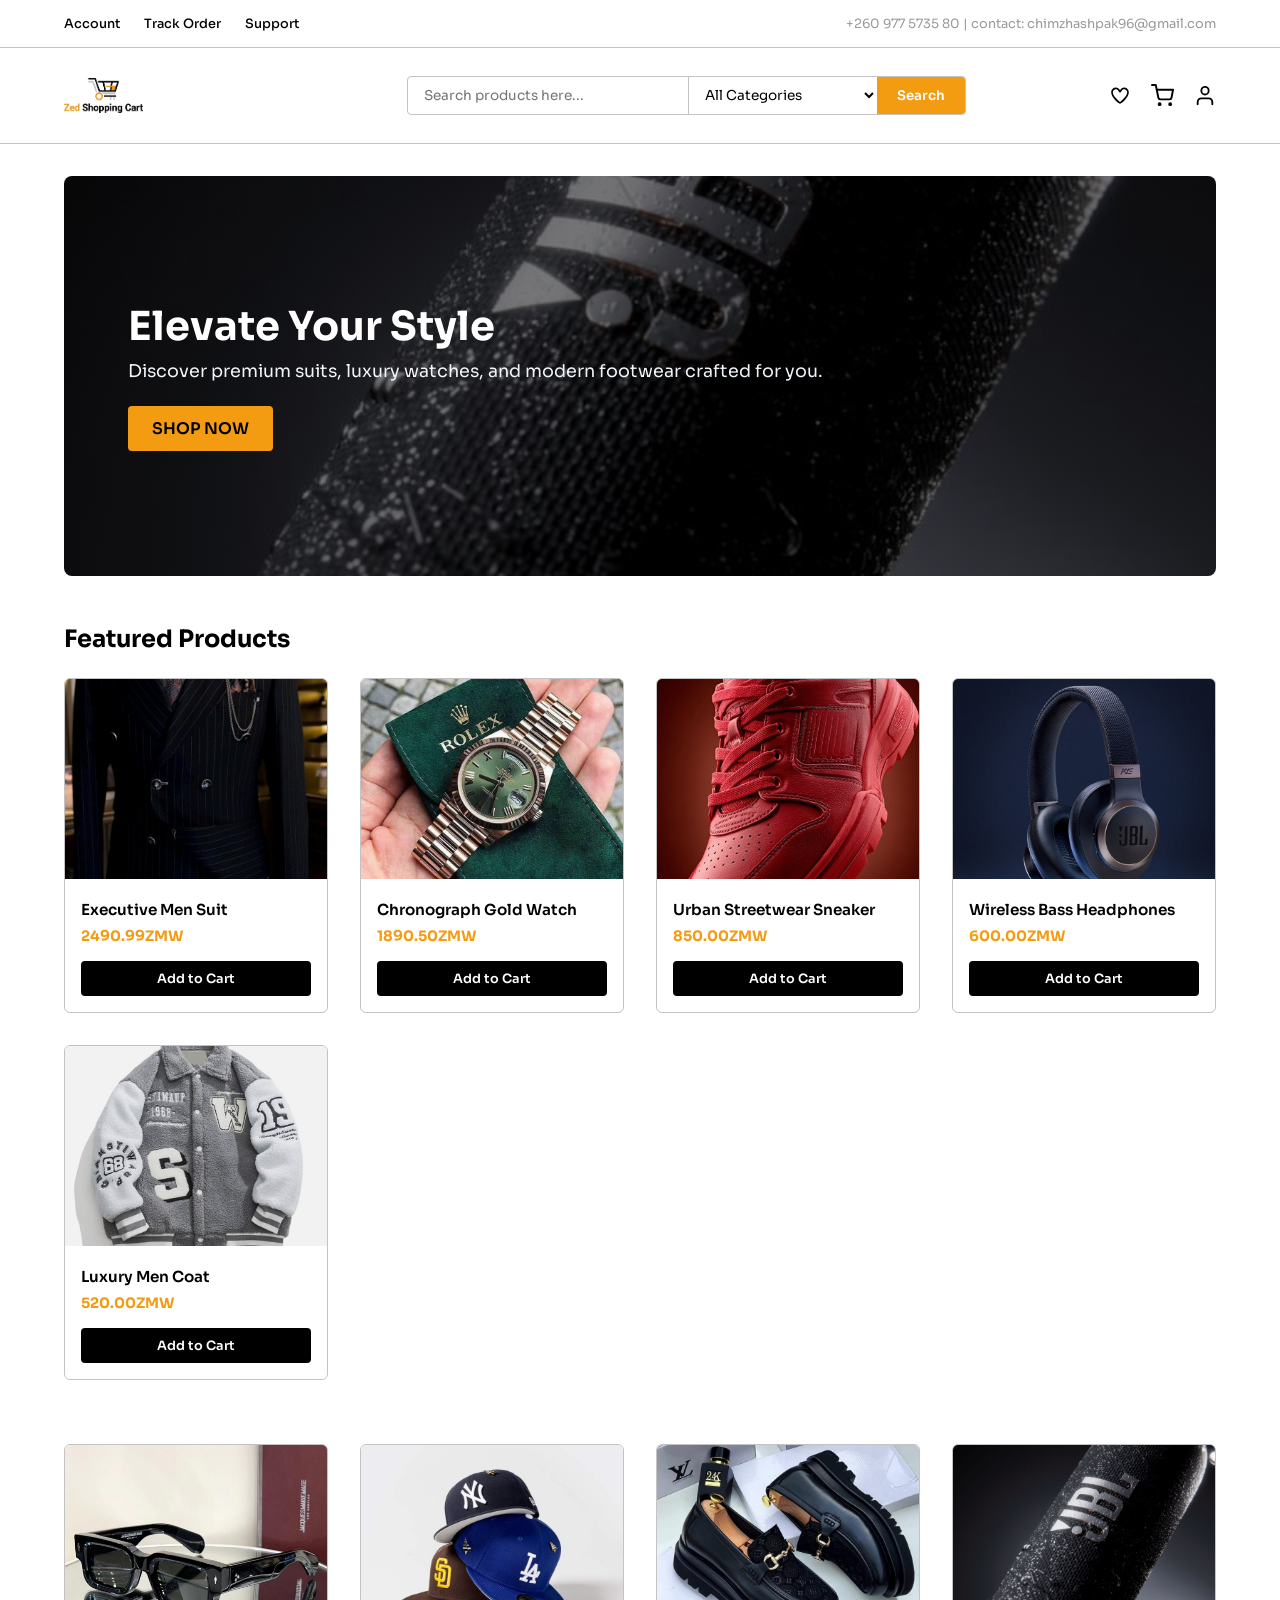
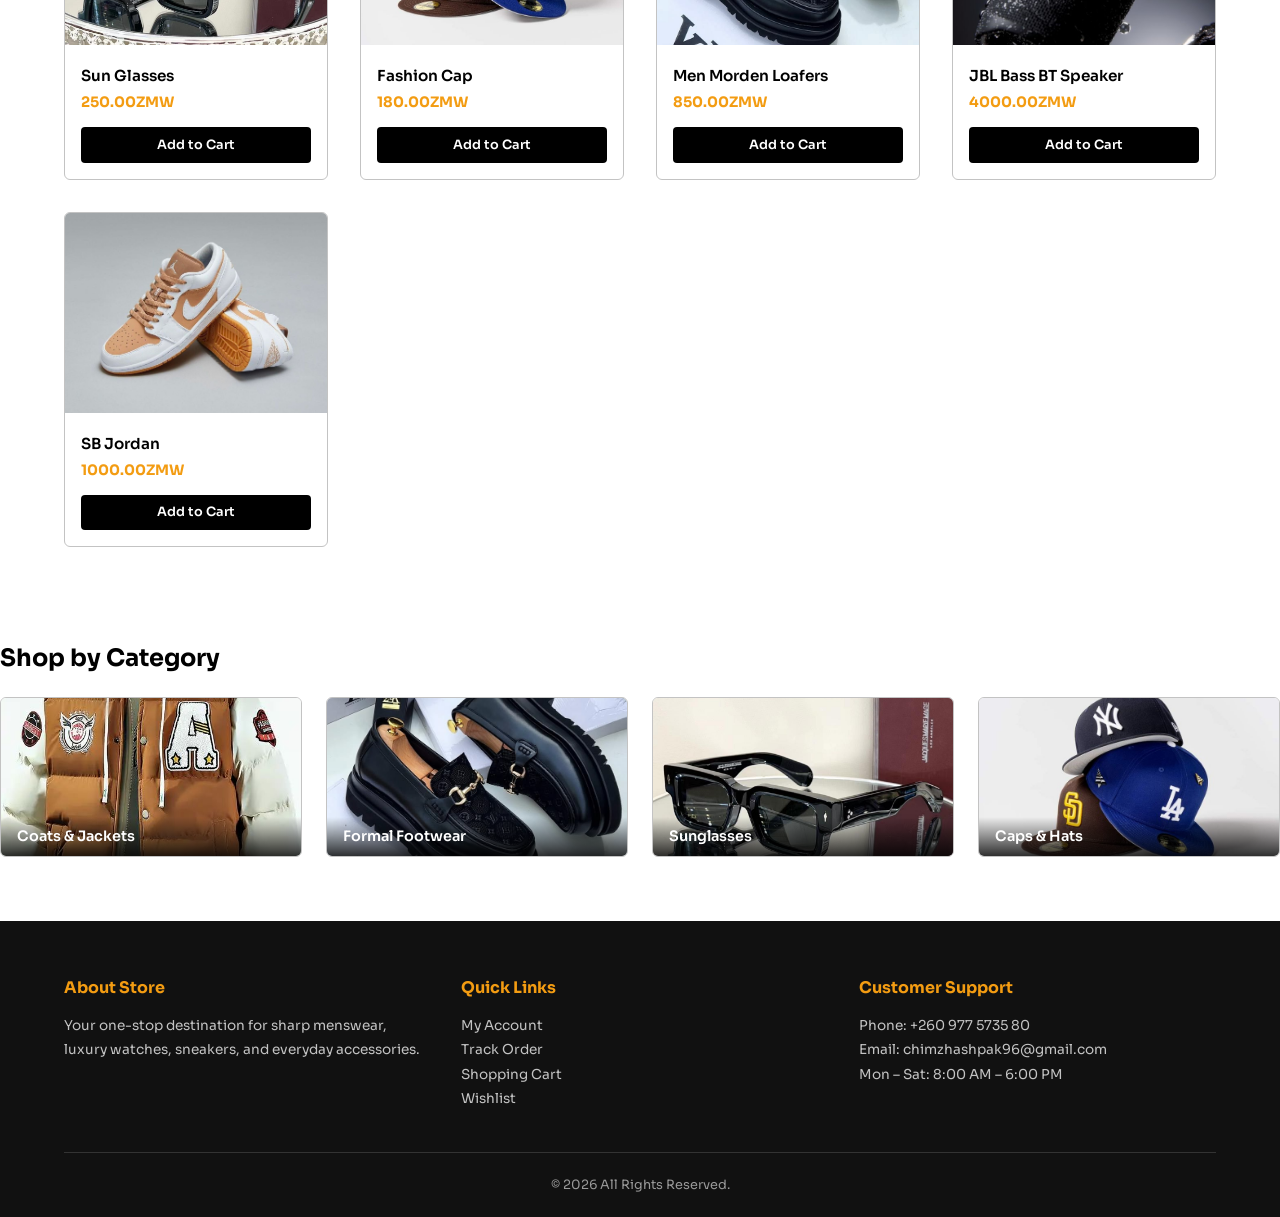
<file: index.html>
<!DOCTYPE html>
<html lang="en">
<head>
    <meta charset="UTF-8">
    <meta name="viewport" content="width=device-width, initial-scale=1.0">
    <link rel="stylesheet" href="styles/styles.css">
    <link rel="stylesheet" href="styles/header.css">
    <link rel="stylesheet" href="styles/variables.css">
    <title>zed | Shopping Cart</title>
</head>
<body>
    <header>
        <!-- Top Utility Bar -->
        <div class="top">
            <div class="left">
                <a href="#">Account</a>
                <a href="#">Track Order</a>
                <a href="#">Support</a>
            </div>
            <div class="right">
                +260 977 5735 80 | contact: chimzhashpak96@gmail.com
            </div>
        </div>

        
        <div class="mid">
            <div class="logo">
                <a href="index.php">
                    <img class="logo" src="styles/img/Code_Generated_Image.png" alt="Logo">
                </a>
            </div>

            <div class="search">
                <input type="text" placeholder="Search products here...">
                <select>
                    <option value="all">All Categories</option>
                    <option value="suiting">Suits & Formal</option>
                    <option value="footwear">Footwear & Sneakers</option>
                    <option value="accessories">Watches & Audio</option>
                </select>
                <button type="button">Search</button>
            </div>

            <div class="buttons">
                <img src="styles/img/heart-regular-full.svg" alt="Wishlist">
                <img src="styles/img/shopping-cart.svg" alt="Cart" class="icon">
                <img src="styles/img/user.svg" alt="User Account">
            </div>
        </div>
    </header>

<!-- Main Content Area -->
    <main class="main-container">
        
        <!-- Hero Section -->
        <section class="hero-banner">
            <h1>Elevate Your Style</h1>
            <p>Discover premium suits, luxury watches, and modern footwear crafted for you.</p>
            <a href="#shop" class="hero-btn">Shop Now</a>
        </section>

        <!-- Featured Products Section -->
        <section id="shop">
            <h2 class="section-title">Featured Products</h2>
            
            <div class="product-grid">
                
                <!-- Product 1 -->
                <div class="product-card">
                    <img src="styles/img/men suit.jpg" alt="Classic Men Suit" class="product-image">
                    <div class="product-info">
                        <h3 class="product-name">Executive Men Suit</h3>
                        <div class="product-price">2490.99ZMW</div>
                        <button class="add-to-cart-btn">Add to Cart</button>
                    </div>
                </div>

                <!-- Product 2 -->
                <div class="product-card">
                    <img src="styles/img/rolex watch.jpg" alt="Luxury Watch" class="product-image">
                    <div class="product-info">
                        <h3 class="product-name">Chronograph Gold Watch</h3>
                        <div class="product-price">1890.50ZMW</div>
                        <button class="add-to-cart-btn">Add to Cart</button>
                    </div>
                </div>

                <!-- Product 3 -->
                <div class="product-card">
                    <img src="styles/img/sneaker.jpg" alt="Sneaker" class="product-image">
                    <div class="product-info">
                        <h3 class="product-name">Urban Streetwear Sneaker</h3>
                        <div class="product-price">850.00ZMW</div>
                        <button class="add-to-cart-btn">Add to Cart</button>
                    </div>
                </div>

                <!-- Product 4 -->
                <div class="product-card">
                    <img src="styles/img/jlb headphones.jpg" alt="Headphones" class="product-image">
                    <div class="product-info">
                        <h3 class="product-name">Wireless Bass Headphones</h3>
                        <div class="product-price">600.00ZMW</div>
                        <button class="add-to-cart-btn">Add to Cart</button>
                    </div>
                </div>

                                <!-- Product 5 -->
                <div class="product-card">
                    <img src="styles/img/coat2.jpg" alt="Headphones" class="product-image">
                    <div class="product-info">
                        <h3 class="product-name">Luxury Men Coat</h3>
                        <div class="product-price">520.00ZMW</div>
                        <button class="add-to-cart-btn">Add to Cart</button>
                    </div>
                </div>

            </div>
                        <div class="product-grid">
                
                <!-- Product 6 -->
                <div class="product-card">
                    <img src="styles/img/sun glasses.jpg" alt="Classic Men Suit" class="product-image">
                    <div class="product-info">
                        <h3 class="product-name">Sun Glasses</h3>
                        <div class="product-price">250.00ZMW</div>
                        <button class="add-to-cart-btn">Add to Cart</button>
                    </div>
                </div>

                <!-- Product 7 -->
                <div class="product-card">
                    <img src="styles/img/cap.jpg" alt="Luxury Watch" class="product-image">
                    <div class="product-info">
                        <h3 class="product-name">Fashion Cap</h3>
                        <div class="product-price">180.00ZMW</div>
                        <button class="add-to-cart-btn">Add to Cart</button>
                    </div>
                </div>

                <!-- Product 8 -->
                <div class="product-card">
                    <img src="styles/img/loafers.jpg" alt="Sneaker" class="product-image">
                    <div class="product-info">
                        <h3 class="product-name">Men Morden Loafers</h3>
                        <div class="product-price">850.00ZMW</div>
                        <button class="add-to-cart-btn">Add to Cart</button>
                    </div>
                </div>

                <!-- Product 9 -->
                <div class="product-card">
                    <img src="styles/img/Nexvora7.jpg" alt="Headphones" class="product-image">
                    <div class="product-info">
                        <h3 class="product-name">JBL Bass BT Speaker</h3>
                        <div class="product-price">4000.00ZMW</div>
                        <button class="add-to-cart-btn">Add to Cart</button>
                    </div>
                </div>

                                <!-- Product 10 -->
                <div class="product-card">
                    <img src="styles/img/sb jordan.jpg" alt="Headphones" class="product-image">
                    <div class="product-info">
                        <h3 class="product-name">SB Jordan</h3>
                        <div class="product-price">1000.00ZMW</div>
                        <button class="add-to-cart-btn">Add to Cart</button>
                    </div>
                </div>

            </div>
        </section>

    </main>
</body>

        <section>
            <h2 class="section-title">Shop by Category</h2>
            <div class="category-grid">
                
                <a href="#" class="category-card">
                    <img src="styles/img/coat.jpg" alt="Coats & Jackets">
                    <span class="category-label">Coats & Jackets</span>
                </a>

                <a href="#" class="category-card">
                    <img src="styles/img/loafers.jpg" alt="Formal Footwear">
                    <span class="category-label">Formal Footwear</span>
                </a>

                <a href="#" class="category-card">
                    <img src="styles/img/sun glasses.jpg" alt="Eyewear">
                    <span class="category-label">Sunglasses</span>
                </a>

                <a href="#" class="category-card">
                    <img src="styles/img/cap.jpg" alt="Headwear">
                    <span class="category-label">Caps & Hats</span>
                </a>

            </div>
        </section>

    </main>


    <footer>
        <div class="footer-grid">
            <div class="footer-col">
                <h4>About Store</h4>
                <p>Your one-stop destination for sharp menswear, luxury watches, sneakers, and everyday accessories.</p>
            </div>

            <div class="footer-col">
                <h4>Quick Links</h4>
                <a href="#">My Account</a>
                <a href="#">Track Order</a>
                <a href="#">Shopping Cart</a>
                <a href="#">Wishlist</a>
            </div>

            <div class="footer-col">
                <h4>Customer Support</h4>
                <p>Phone: +260 977 5735 80</p>
                <a href="mailto:chimzhashpak96@gmail.com">Email: chimzhashpak96@gmail.com</a>
                <p>Mon – Sat: 8:00 AM – 6:00 PM</p>
            </div>
        </div>

        <div class="footer-bottom">
            © 2026 All Rights Reserved.
        </div>
    </footer>
</html>
</file>
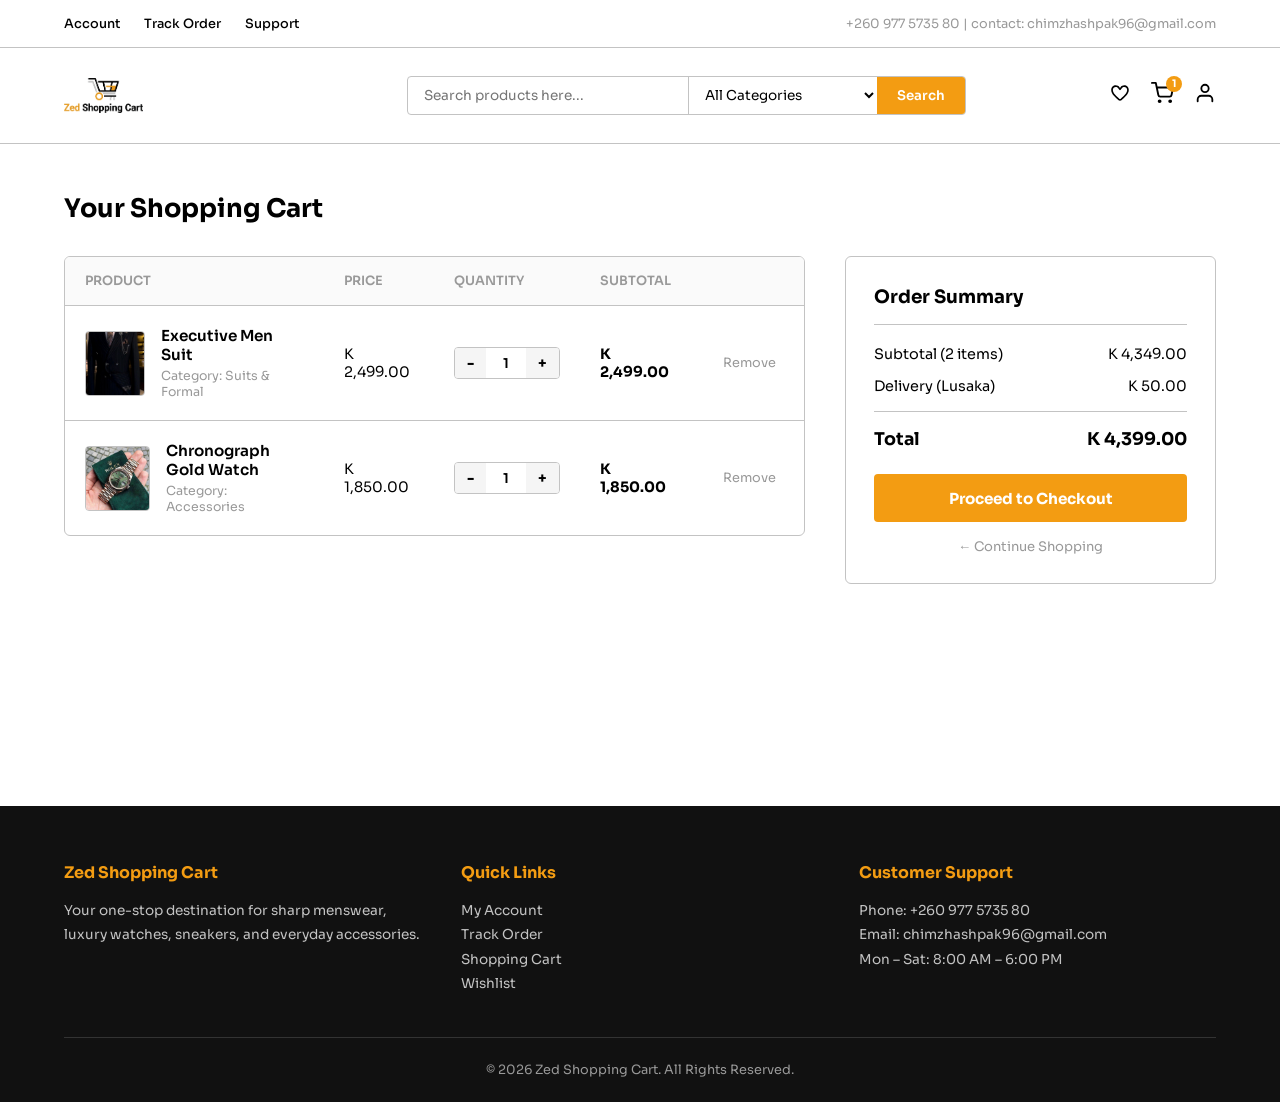
<file: cart.html>
<!DOCTYPE html>
<html lang="en">
<head>
    <meta charset="UTF-8">
    <meta name="viewport" content="width=device-width, initial-scale=1.0">
    <link rel="stylesheet" href="styles/styles.css">
    <link rel="stylesheet" href="styles/header.css">
    <link rel="stylesheet" href="styles/variables.css">
    <title>Your Cart | Zed Shopping Cart</title>
</head>
<body>
    <!-- Header (Same as index.html — ready to extract into header.php later) -->
    <header>
        <div class="top">
            <div class="left">
                <a href="#">Account</a>
                <a href="#">Track Order</a>
                <a href="#">Support</a>
            </div>
            <div class="right">
                +260 977 5735 80 | contact: chimzhashpak96@gmail.com
            </div>
        </div>

        <div class="mid">
            <div class="logo">
                <a href="index.html">
                    <img src="styles/img/Code_Generated_Image.png" class="logo" alt="Zed Shopping Cart Logo">
                </a>
            </div>

            <div class="search">
                <input type="text" placeholder="Search products here...">
                <select>
                    <option value="all">All Categories</option>
                    <option value="suiting">Suits & Formal</option>
                    <option value="footwear">Footwear & Sneakers</option>
                    <option value="accessories">Watches & Audio</option>
                </select>
                <button type="button">Search</button>
            </div>

            <div class="buttons">
                <a href="#"><img src="styles/img/heart-regular-full.svg" alt="Wishlist"></a>
                <a href="cart.html" class="icon"><img src="styles/img/shopping-cart.svg" alt="Cart"></a>
                <a href="#"><img src="styles/img/user.svg" alt="User Account"></a>
            </div>
        </div>
    </header>

    <!-- Main Cart Content -->
    <main class="cart-container">
        <h1 class="cart-title">Your Shopping Cart</h1>

        <div class="cart-layout">
            
            <!-- Left: Cart Items Table (Ready for PHP foreach loop) -->
            <div class="cart-items">
                <table class="cart-table">
                    <thead>
                        <tr>
                            <th>Product</th>
                            <th>Price</th>
                            <th>Quantity</th>
                            <th>Subtotal</th>
                            <th></th>
                        </tr>
                    </thead>
                    <tbody>
                        <!-- Sample Item 1 -->
                        <tr>
                            <td>
                                <div class="cart-product">
                                    <img src="styles/img/men suit.jpg" alt="Executive Men Suit">
                                    <div>
                                        <div class="cart-product-name">Executive Men Suit</div>
                                        <div class="cart-product-meta">Category: Suits & Formal</div>
                                    </div>
                                </div>
                            </td>
                            <td>K 2,499.00</td>
                            <td>
                                <div class="qty-control">
                                    <button type="button">-</button>
                                    <input type="text" value="1" readonly>
                                    <button type="button">+</button>
                                </div>
                            </td>
                            <td><strong>K 2,499.00</strong></td>
                            <td>
                                <button type="button" class="remove-btn">Remove</button>
                            </td>
                        </tr>

                        <!-- Sample Item 2 -->
                        <tr>
                            <td>
                                <div class="cart-product">
                                    <img src="styles/img/rolex watch.jpg" alt="Chronograph Gold Watch">
                                    <div>
                                        <div class="cart-product-name">Chronograph Gold Watch</div>
                                        <div class="cart-product-meta">Category: Accessories</div>
                                    </div>
                                </div>
                            </td>
                            <td>K 1,850.00</td>
                            <td>
                                <div class="qty-control">
                                    <button type="button">-</button>
                                    <input type="text" value="1" readonly>
                                    <button type="button">+</button>
                                </div>
                            </td>
                            <td><strong>K 1,850.00</strong></td>
                            <td>
                                <button type="button" class="remove-btn">Remove</button>
                            </td>
                        </tr>
                    </tbody>
                </table>
            </div>

            <!-- Right: Order Summary Box -->
            <aside class="order-summary">
                <h3>Order Summary</h3>

                <div class="summary-row">
                    <span>Subtotal (2 items)</span>
                    <span>K 4,349.00</span>
                </div>

                <div class="summary-row muted">
                    <span>Delivery (Lusaka)</span>
                    <span>K 50.00</span>
                </div>

                <div class="summary-total">
                    <span>Total</span>
                    <span>K 4,399.00</span>
                </div>

                <a href="#" class="checkout-btn">Proceed to Checkout</a>
                <a href="index.html" class="continue-link">← Continue Shopping</a>
            </aside>

        </div>
    </main>

    <!-- Footer (Same as index.html — ready to extract into footer.php later) -->
    <footer>
        <div class="footer-grid">
            <div class="footer-col">
                <h4>Zed Shopping Cart</h4>
                <p>Your one-stop destination for sharp menswear, luxury watches, sneakers, and everyday accessories.</p>
            </div>

            <div class="footer-col">
                <h4>Quick Links</h4>
                <a href="#">My Account</a>
                <a href="#">Track Order</a>
                <a href="cart.html">Shopping Cart</a>
                <a href="#">Wishlist</a>
            </div>

            <div class="footer-col">
                <h4>Customer Support</h4>
                <p>Phone: +260 977 5735 80</p>
                <a href="mailto:chimzhashpak96@gmail.com">Email: chimzhashpak96@gmail.com</a>
                <p>Mon – Sat: 8:00 AM – 6:00 PM</p>
            </div>
        </div>

        <div class="footer-bottom">
            © 2026 Zed Shopping Cart. All Rights Reserved.
        </div>
    </footer>
</body>
</html>
</file>
<file: styles/styles.css>
@import url("https://fonts.googleapis.com/css2?family=Sora:wght@400;600;700&display=swap");
@import "variables.css";
@import "header.css";
@import "cart.css";


* {
    margin: 0;
    padding: 0;
    box-sizing: border-box;
    font-family: 'Sora', sans-serif;
    text-decoration: none;
    color: var(--color-text);
}

body {
    background-color: var(--color-bg);
}


input, select, textarea {
    border: none;
    outline: none;
    background-color: transparent;
    font-size: 0.85rem;
    color: var(--color-text);
}




.main-container {
    padding: 2rem var(--padding-x);
}


.hero-banner {
    background: linear-gradient(rgba(0,0,0,0.5), rgba(0,0,0,0.5)), url('img/Nexvora7.jpg') center/cover no-repeat;
    height: 400px;
    border-radius: 8px;
    display: flex;
    flex-direction: column;
    justify-content: center;
    align-items: flex-start;
    padding: 0 4rem;
    color: #ffffff;
    margin-bottom: 3rem;
}

.hero-banner h1 {
    font-size: 2.5rem;
    font-weight: 700;
    margin-bottom: 0.5rem;
    color: #ffffff;
}

.hero-banner p {
    font-size: 1.1rem;
    margin-bottom: 1.5rem;
    color: #f1f5f9;
}

.hero-btn {
    background-color: var(--color-primary);
    color: var(--color-text);
    padding: 0.75rem 1.5rem;
    font-weight: 600;
    border-radius: 4px;
    text-transform: uppercase;
    transition: background 0.2s;
}

.hero-btn:hover {
    background-color: var(--color-secondary);
}

/* Section Headings */
.section-title {
    font-size: 1.5rem;
    font-weight: 700;
    margin-bottom: 1.5rem;
    color: var(--color-text);
}

/* Product Grid Layout */
.product-grid {
    display: grid;
    grid-template-columns: repeat(auto-fill, minmax(220px, 1fr));
    gap: 2rem;
    margin-bottom: 4rem;
}

.product-card {
    background-color: var(--color-bg);
    border: 0.5px solid var(--color-gray-2);
    border-radius: 6px;
    overflow: hidden;
    transition: transform 0.2s ease, box-shadow 0.2s ease;
}

.product-card:hover {
    transform: translateY(-4px);
    box-shadow: 0 10px 20px rgba(0,0,0,0.05);
}

.product-image {
    width: 100%;
    height: 200px;
    object-fit: cover;
    background-color: #f8fafc;
}

.product-info {
    padding: 1rem;
}

.product-name {
    font-size: 0.95rem;
    font-weight: 600;
    margin-bottom: 0.5rem;
}

.product-price {
    font-size: 0.9rem;
    font-weight: 700;
    color: var(--color-primary);
    margin-bottom: 1rem;
}

.add-to-cart-btn {
    width: 100%;
    background-color: var(--color-text);
    color: #ffffff;
    border: none;
    padding: 0.6rem;
    font-size: 0.8rem;
    font-weight: 600;
    cursor: pointer;
    border-radius: 4px;
    transition: background 0.2s;
}

.add-to-cart-btn:hover {
    background-color: var(--color-primary);
    color: var(--color-text);
}


.category-grid {
    display: grid;
    grid-template-columns: repeat(auto-fit, minmax(180px, 1fr));
    gap: 1.5rem;
    margin-bottom: 4rem;
}

.category-card {
    position: relative;
    height: 160px;
    border-radius: 6px;
    overflow: hidden;
    border: 0.5px solid var(--color-gray-2);
    display: flex;
    align-items: flex-end;
    cursor: pointer;
}

.category-card img {
    position: absolute;
    inset: 0;
    width: 100%;
    height: 100%;
    object-fit: cover;
    transition: transform 0.3s ease;
}

.category-card:hover img {
    transform: scale(1.06);
}

.category-label {
    position: relative;
    z-index: 1;
    width: 100%;
    padding: 0.65rem 1rem;
    background: linear-gradient(transparent, rgba(0, 0, 0, 0.8));
    color: #ffffff;
    font-size: 0.9rem;
    font-weight: 600;
}

/* --- Site Footer --- */
footer {
    background-color: #111111;
    color: #ffffff;
    padding: 3.5rem var(--padding-x) 1.5rem;
    margin-top: 2rem;
}

.footer-grid {
    display: grid;
    grid-template-columns: repeat(auto-fit, minmax(200px, 1fr));
    gap: 2.5rem;
    padding-bottom: 2.5rem;
    border-bottom: 0.5px solid #333333;
}

.footer-col h4 {
    color: var(--color-primary);
    font-size: 1rem;
    margin-bottom: 1rem;
}

.footer-col p,
.footer-col a {
    color: var(--color-gray-2);
    font-size: 0.85rem;
    line-height: 1.8;
    display: block;
    transition: color 0.2s ease;
}

.footer-col a:hover {
    color: var(--color-primary);
}

.footer-bottom {
    text-align: center;
    padding-top: 1.5rem;
    font-size: 0.8rem;
    color: var(--color-gray-1);
}
</file>
<file: styles/header.css>
/**
 * ==========================================================================
 * HEADER.CSS
 * Layout for the site header, navigation, search bar, and action icons.
 * ==========================================================================
 */

header {
    width: 100%;
    background-color: var(--color-bg);
    position: sticky;
    top: 0;
    z-index: 1000;
}

/* Top utility bar (Account, Track Order, Support & Contact) */
header .top {
    width: 100%;
    display: flex;
    height: 3rem;
    justify-content: space-between;
    align-items: center;
    padding: 0 var(--padding-x); 
    border-bottom: 0.5px solid var(--color-gray-2);
}

header .top .left {
    display: flex;
    gap: 1.5rem;
    font-size: 0.8rem;
    font-weight: 500;
}

header .top .right {
    font-size: 0.8rem;
    color: var(--color-gray-1);
}

/* Middle main bar (Logo, Search box, Action icons) */
header .mid {
    display: flex;
    justify-content: space-between;
    width: 100%;
    height: 6rem;
    align-items: center;
    padding: 0 var(--padding-x);
    border-bottom: 0.5px solid var(--color-gray-2);
}

header .mid .logo {
    height: 2.2rem;
    display: flex;
    align-items: center;
}

header .mid .logo img {
    max-height: 100%;
    width: auto;
}

/* Search bar styling */
header .mid .search {
    display: flex;
    align-items: stretch;
    border: 1px solid var(--color-gray-2);
    border-radius: 4px;
    overflow: hidden;
    background-color: var(--color-bg);
}

header .mid .search input {
    padding: 0.6rem 1rem;
    font-size: 0.85rem;
    width: 280px;
}

header .mid .search select {
    border-left: 1px solid var(--color-gray-2);
    padding: 0 0.75rem;
    font-size: 0.85rem;
    cursor: pointer;
}

header .mid .search button {
    border: none;
    background-color: var(--color-primary);
    color: #fff;
    padding: 0 1.25rem;
    font-weight: 600;
    cursor: pointer;
}

header .mid .search button:hover {
    background-color: var(--color-secondary);
    color: var(--color-text);
}

/* Action buttons / icons */
header .buttons {
    display: flex;
    gap: 1.25rem;
    align-items: center;
}

header .buttons img {
    width: 1.4rem;
    height: 1.4rem;
    cursor: pointer;
    transition: opacity 0.2s ease;
}

header .buttons img:hover {
    opacity: 0.7;
}

/* Dynamic notification badge (Ready for PHP counter like <?php echo $cart_count; ?>) */
header .buttons .icon {
    position: relative;
}

header .buttons .icon::before {
    content: "1";
    position: absolute;
    top: -6px;
    right: -8px;
    font-size: 0.65rem;
    font-weight: 700;
    display: grid;
    place-items: center;
    width: 1rem;
    height: 1rem;
    color: #fff;
    background-color: var(--color-primary);
    border-radius: 999px;
}

.logo{
    width: 200px;
    height: 200px;
}
</file>
<file: styles/variables.css>
:root {
    --color-primary: #f39c12;      /* Warm orange brand color */
    --color-secondary: #f1c40f;    /* Bright yellow hover accent */
    --color-text: #000000;         /* Primary readable text */
    --color-gray-1: #999999;       /* Muted text and placeholders */
    --color-gray-2: #c3c3c3;       /* Borders and dividers */
    --color-bg: #ffffff;           /* Clean background */
    --padding-x: 4rem;             /* Balanced horizontal padding */
}
</file>
